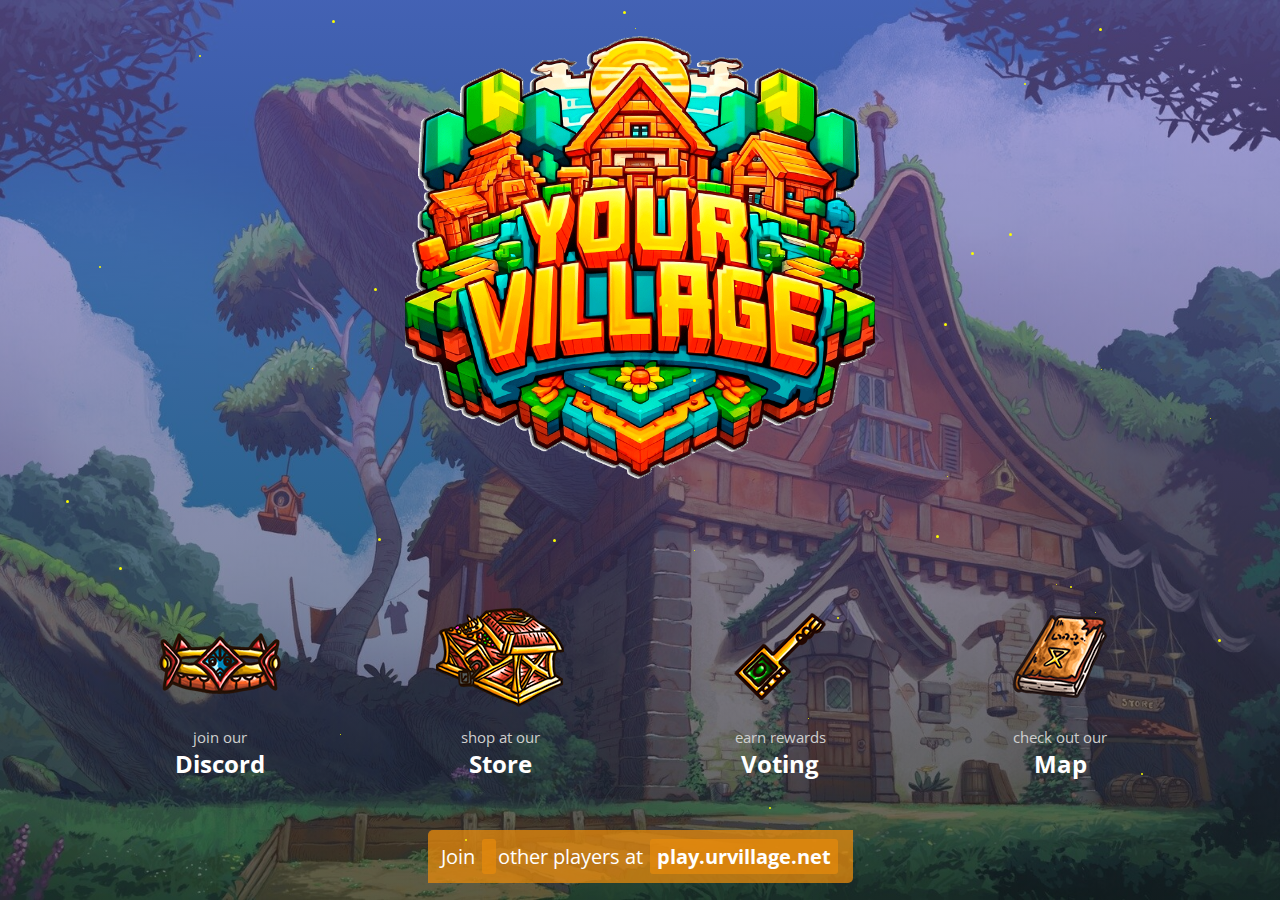
<file: index.html>
<!DOCTYPE html>
<html>
<head>
	<title>YourVillage - SMP Towns Minecraft Server</title>
	<meta name="description" content="YourVillage: The best Minecraft SMP server with Towns and a friendly community. Join our unique gaming experience and discover exciting challenges. Dive into a virtual world of adventures in YourVillage today!">
	<meta property="og:title" content="YourVillageSMP - Towns Minecraft Server">
	<meta property="og:site_name" content="YourVillageSMP">
	<meta property="og:description" content="YourVillage: The best Minecraft SMP server with Towns and a friendly community. Join our unique gaming experience and discover exciting challenges. Dive into a virtual world of adventures in YourVillage today!">
	<meta name="twitter:card" content="summary_large_image">

	<meta name="viewport" content="width=device-width, initial-scale=1.0">
	<meta charset="utf-8">
	<link rel="preconnect" href="https://fonts.googleapis.com">
	<link rel="preconnect" href="https://fonts.gstatic.com" crossorigin>
	<link href="https://fonts.googleapis.com/css2?family=Open+Sans:wght@400;700&display=swap" rel="stylesheet">
	<link rel="stylesheet" href="css/stylesheet.css">
</head>
<body>
	<div class="container">
		<div class="logo">
			<img src="img/logo.png" alt="YourVillage Logo">
		</div>

		<div class="items">
			<a href="https://discord.urvillage.net" target="_blank" class="item forums">
			<div>
				<img src="img/discord.png" alt="Discord Web Icon" class="img">
				<p class="subtitle">join our</p>
				<p class="title">Discord</p>
			</div>
			</a>

			<a href="https://store.urvillage.net" target="_blank" class="item store">
			<div>
				<img src="img/store.png" alt="Minecraft store icon" class="img">
				<p class="subtitle">shop at our</p>
				<p class="title">Store</p>
			</div>
			</a>

			<a href="vote.html" class="item vote">
			<div>
				<img src="img/vote.png" alt="Voting Web Icon" class="img">
				<p class="subtitle">earn rewards</p>
				<p class="title">Voting</p>
			</div>
			</a>
			
			<a href="https://map.urvillage.net" target="_blank" class="item map">
			<div>
				<img src="img/map.png" alt="Map Web Icon" class="img">
				<p class="subtitle">check out our</p>
				<p class="title">Map</p>
			</div>
			</a>

		</div>

		<div class="playercount">
			<p>Join <span class="sip" data-ip="play.urvillage.net" data-port="25565">
			</span> other players at <span class="ip">play.urvillage.net</span></p>
		</div>
	</div>

	<script src="https://ajax.googleapis.com/ajax/libs/jquery/3.6.0/jquery.min.js"></script>
	<script src="js/firefly.js" type="text/javascript"></script>
	<script src="js/main.js" type="text/javascript"></script>
</body>
</html>
</file>
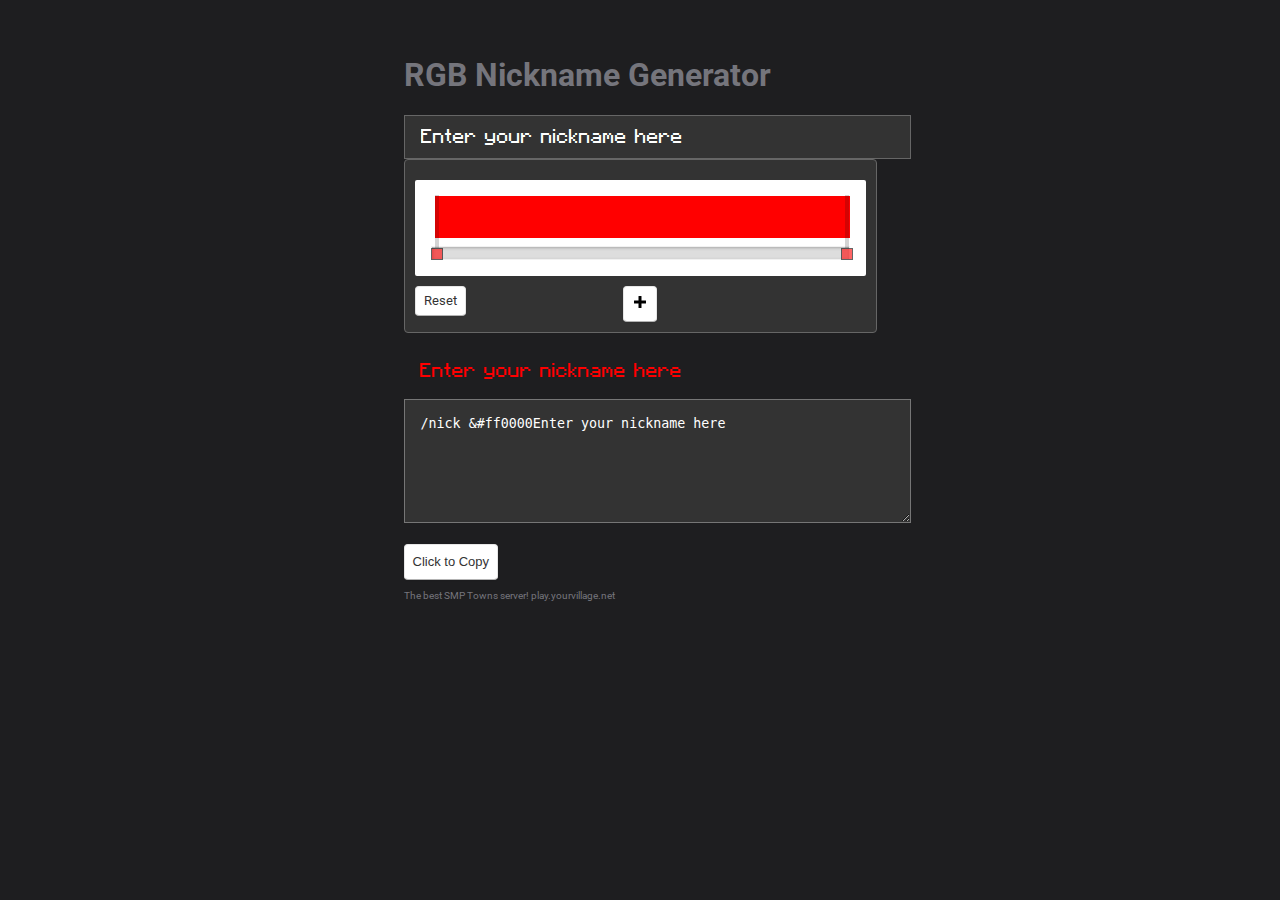
<file: nick.html>
<!DOCTYPE html>
<html>
<head>
    <title>RGB Gradient Minecraft Nick Generator</title>
	<meta name="description" content="Generate a unique and stunning gradient nickname to stand out on the most popular Minecraft servers.">
    <meta name="keywords" content="RGB Nickname Generator, Minecraft Gradient Generator, Gradient Nickname Generator, Minecraft Gradient Nickname, Minecraft Gradient Nickname Generator">
    <link type="text/css" rel="stylesheet" href="grad-x.css" />
    <link type="text/css" rel="stylesheet" href="colorpicker/css/colorpicker.css" />
    <link type="text/css" rel="stylesheet" href="index.css?v=1.1" />
    <script src="https://ajax.googleapis.com/ajax/libs/jquery/1.10.1/jquery.min.js"></script>
    <script src="colorpicker/js/colorpicker.min.js"></script>
    <script src="js/dom-drag.js"></script>
    <script src="js/grad-x.min.js?v=1.2"></script>
    <link href="https://fonts.googleapis.com/css2?family=Roboto:wght@400;700&display=swap" rel="stylesheet">
</head>
<body>
    <div class="container">
        <h1>RGB Nickname Generator</h1>
        <form>
            <input type="text" class="input-text" id="uid-input" value="Enter your nickname here" maxlength="16">
        </form>

        <canvas width="473" height="2" id="gradient-reference"></canvas>
        <div id="gradX"></div>
        <div id="preview"></div>

        <form>
            <textarea cols="80" rows="6" name="rgb-code" id="rgb-code"></textarea>
            <button id="copy-to-clipboard" class="gradx_btn">Click to Copy</button>
            <div id="copy-clip-notify">
                <div class="wrap">Done!</div>
            </div>
        </form>
        <div id="attribution">
            <p class="text-small">The best SMP Towns server! play.yourvillage.net</p>
        </div>
    </div>
    <script src="js/index.js"></script>
</body>
</html>
</file>
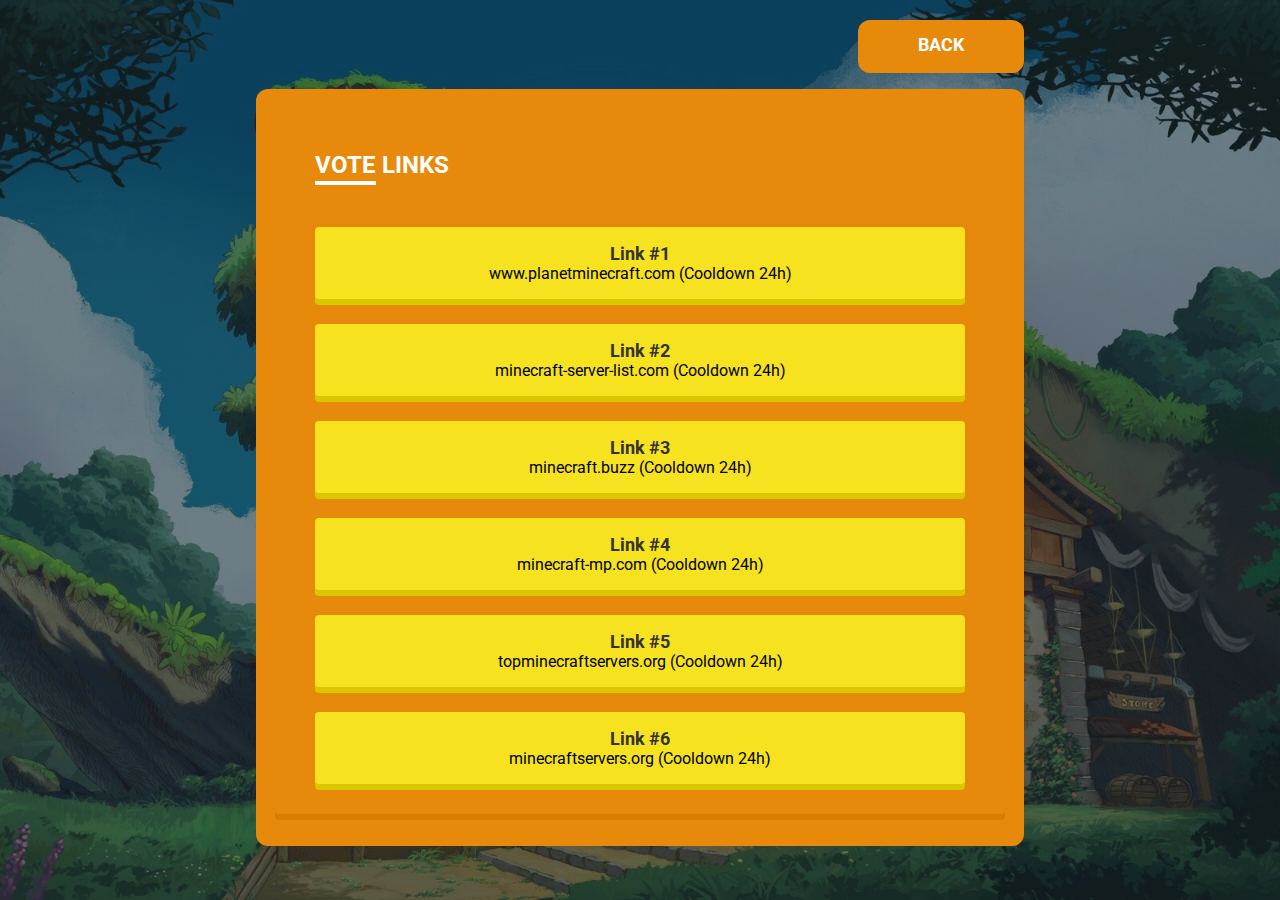
<file: vote.html>
<!DOCTYPE html>
<html lang="es">

<head>
  <meta charset="UTF-8">
  <meta name="viewport" content="width=device-width, initial-scale=1.0">
  <meta http-equiv="X-UA-Compatible" content="ie=edge">
  <title>YourVillage - Votes</title>
  <link rel="shortcut icon" href="favicon.ico" type="image/x-icon">
  <link rel="icon" href="favicon.ico" type="image/x-icon">
  <link rel="stylesheet" href="css/extra-pages.css">
  <link href="https://fonts.googleapis.com/css2?family=Roboto:wght@300;400;700&display=swap" rel="stylesheet">
  <style>
    #container 
    {
      width: 60%;
    }

    @media (max-width: 750px) {
      #container {
        width: 90%;
      }
    }
    
  </style>
</head>

<body>
  <div id="container" style="margin: 0 auto; margin-top: 20px; padding-bottom: 32px;">
    <div id="return">
      <a href="./">
        <div id="button"><span>BACK</span></div>
      </a>
    </div>

    <div id="content">
      <div id="content-container" class="vote-page">
        <div id="vote-links" class="content-section" style="width: 100%;">
          <h2><span class="border-bottom">VOTE</span> LINKS</h2>
          <div id="vote-links-container">
            <a href="https://www.planetminecraft.com/server/yourvillage-smp-unique-town-system-breathtaking-world-generation/vote/" target="_blank">
              <div class="vote-link mt-0">
                <h6>Link #1</h6>
                <span>www.planetminecraft.com (Cooldown 24h)</span>
              </div>
            </a>
            <a href="https://minecraft-server-list.com/server/505007/vote/" target="_blank">
              <div class="vote-link mt-0">
                <h6>Link #2</h6>
                <span>minecraft-server-list.com (Cooldown 24h)</span>
              </div>
            </a>
            <a href="https://minecraft.buzz/vote/10951" target="_blank">
              <div class="vote-link mt-0">
                <h6>Link #3</h6>
                <span>minecraft.buzz (Cooldown 24h)</span>
              </div>
            </a>
            <a href="https://minecraft-mp.com/server/332987/vote/" target="_blank">
              <div class="vote-link mt-0">
                <h6>Link #4</h6>
                <span>minecraft-mp.com (Cooldown 24h)</span>
              </div>
            </a>
          <a href="https://topminecraftservers.org/vote/37918" target="_blank">
              <div class="vote-link mt-0">
                <h6>Link #5</h6>
                <span>topminecraftservers.org (Cooldown 24h)</span>
              </div>
            </a>
          <a href="https://minecraftservers.org/vote/663160" target="_blank">
              <div class="vote-link mt-0">
                <h6>Link #6</h6>
                <span>minecraftservers.org (Cooldown 24h)</span>
              </div>
            </a>
          </div>
        </div>
      </div>
    </div>
  </div>
</body>

</html>
</file>
<file: css/stylesheet.css>
* {
	box-sizing: border-box;
}

body {
	/*Want to change background image?*/
	/*Upload a new one to the img folder.*/
	/*Make sure you name it 'minecraft.jpg'*/
	background: linear-gradient(rgba(123, 87, 194, 0.55),rgba(20, 26, 35, 0.55)),
				url("../img/minecraft.jpg") no-repeat center center fixed;
	background-size: cover;
	font-family: "Open Sans", Helvetica;
	margin: 0;
	position: relative;
}

html, body {
	width: 100vw;
	height: 100vh;
	overflow-x: hidden;
	display: -webkit-box;
	display: -ms-flexbox;
	display: flex;
	-webkit-box-pack: center;
	    -ms-flex-pack: center;
	        justify-content: center;
	-webkit-box-align: center;
	    -ms-flex-align: center;
	        align-items: center;
}

a {
	text-decoration: none;
}

p {
	margin: 0;
	padding: 3px;
}

.container {
	text-align: center;
}

.logo img {
	width: 225px; /* Change image size for mobile */
	-webkit-animation-name: logo;
	        animation-name: logo;
	-webkit-animation-duration: 5s;
	        animation-duration: 5s;
	-webkit-animation-iteration-count: infinite;
	        animation-iteration-count: infinite;
	-webkit-animation-timing-function: ease-in-out;
	        animation-timing-function: ease-in-out;
}


@-webkit-keyframes logo {
	0% {
		-webkit-transform: scale(1);
		        transform: scale(1);
	}
	50% {
		-webkit-transform: scale(1.07);
		        transform: scale(1.07);
	}
	100% {
		-webkit-transform: scale(1);
		        transform: scale(1);
	}
}

@keyframes logo {
	0% {
		-webkit-transform: scale(1);
		        transform: scale(1);
	}
	50% {
		-webkit-transform: scale(1.07);
		        transform: scale(1.07);
	}
	100% {
		-webkit-transform: scale(1);
		        transform: scale(1);
	}
}

.playercount {
	display: inline-block;
	margin: 20px 15px 0 15px;
	padding: 2px 0;
	background-color: rgba(231, 138, 12, 0.75);
	font-size: 1em;
	color: white;
	text-align: center;
	border-radius: 5px 0 5px 0;
	line-height: 27px;
}

.playercount > p > span {
	font-weight: bold;
	padding: 1px 4px;
	border-radius: 3px;
	background: rgba(231, 138, 12, 0.7);
	margin: 0 2px;
}

.extrapad {
	padding: 0;
}

.ip {
	cursor: pointer;
}

.items {
	display: -webkit-box;
	display: -ms-flexbox;
	display: flex;
	-ms-flex-pack: distribute;
	    justify-content: space-around;
	-ms-flex-preferred-size: 100px;
	    flex-basis: 100px;
	padding: 18px 0 10px 0;

}

.item img {
	-webkit-transition: all 0.2s ease;
	-o-transition: all 0.2s ease;
	transition: all 0.2s ease;
	margin-bottom: 7px;
}

.item img:hover {
	-webkit-transform:scale(1.1);
	    -ms-transform:scale(1.1);
	        transform:scale(1.1);
}

.img {
	width: 80%;
}

.title {
	font-weight: bold;
	font-size: 17px;
	color: white;
}

.subtitle {
	color: #cfcfcf;
	font-size: 12px;
}

.title,
.subtitle {
	margin: 0;
	padding: 0;
}


@media(min-width: 400px) {
	.logo img {
		width: 280px; /* Change image size for mid sized devices */
	}

	.playercount {
		margin-top: 30px;
		padding: 5px;
	}

	.playercount > p > span {
		padding: 2px 7px;
	}
}

@media(min-width: 1250px) {
	.title {
		font-size: 24px;
	}

	.subtitle {
		font-size: 15px;
	}

	.logo img {
		width: 470px; /* Change image size for desktop */
	}

	.logo {
		margin-bottom: 28px;
	}
	.img {
		width: 100%;
	}
	.items {
		padding: 30px 0 20px 0;
	}
	.playercount {
		font-size: 1.22em;
		padding: 10px;
	}

	.extrapad {
		padding: 0 42.5px;
	}

	.playercount > p > span {
		padding: 4px 7px;
	}
}

@media(min-width: 1000px) {
	.items {
		-webkit-box-pack: center;
		    -ms-flex-pack: center;
		        justify-content: center;
	}

	.item:not(:first-child) {
		margin-left: 90px;
	}
}
</file>
<file: grad-x.css>
.gradx_hide {
    display: none;

}

.gradx {
    position: relative;
    background: #FAFAFA;
    background: -moz-linear-gradient(top, #FAFAFA 0%, #DFDFDF 100%);
    background: -webkit-gradient(linear, left top, left bottom, color-stop(0%,#FAFAFA), color-stop(100%,#DFDFDF));
    background: -webkit-linear-gradient(top, #FAFAFA 0%,#DFDFDF 100%);
    background: -o-linear-gradient(top, #FAFAFA 0%,#DFDFDF 100%);
    background: -ms-linear-gradient(top, #FAFAFA 0%,#DFDFDF 100%);
    background: linear-gradient(top, #FAFAFA 0%,#DFDFDF 100%);
    filter: progid:DXImageTransform.Microsoft.gradient( startColorstr='#fafafa', endColorstr='#dfdfdf',GradientType=0 );
    border: 4px solid #dfdfdf;
    padding: 10px;
    font-weight: normal;
    width: 444px;
    font-size: 12px;
}

.gradx textarea,input,select {
    font-size: 12px;
}

.gradx_container {
    padding: 10px;
    background: white;
    padding-left: 16px;
    border: 5px solid #e5e5e5;
    border-radius: 2px;
    -webkit-border-radius: 2px;
    -moz-border-radius: 2px;
    -o-border-radius: 2px;
    margin-top: 10px;
    margin-bottom: 10px;

}

.gradx_panel {
    height: 42px;
    border: 1px solid #ccc;
}

.gradx_start_sliders {
    width: 412px;
    margin-top: 8px;
    margin-left: -0.4em;
    background: whitesmoke;
    height: 12px;
    box-shadow: 5px 9px 30px rgba(0, 0, 0, .5) inset;
    -webkit-box-shadow: 5px 9px 30px rgba(0, 0, 0, .5) inset;
    -moz-box-shadow: 5px 9px 30px rgba(0, 0, 0, .5) inset;
    -o-box-shadow: 5px 9px 30px rgba(0, 0, 0, .5) inset;

    border: 1px solid #f1f1f1;
}

.gradx_slider {
    position: absolute;
    left: 0px;

    width: 10px;
    height: 10px;
    background: red;
    border: 1px solid black;
    display: inline-block;
    opacity: 0.6;
}

.gradx_slider:hover {
    opacity: 1;
    cursor: move;
}

.gradx_slectboxes select {
    color: black;
    vertical-align: baseline;
}


.gradx_slider:after {
    content: "";
    position: absolute;
    bottom: 10px;
    left: 4px;
    border-style: solid;
    border-width: 70px 1px 0px 0px;
    border-color: transparent #000;
    display: block;
    width: 0;
    z-index: 1;
}

.gradx_code, gradx_code:focus {
    padding: 8px;
    color: #111;
    text-shadow: #eee 0 1px;
    background: #bba;
    margin-top: 5px;
    border-radius: 4px;
    font-size: 12px;
    display: none;
    overflow: auto;
    width: 100%;
    min-height: 200px;
    border: 1px solid #ccc;
    resize: vertical;
    font-family: 'Maven Pro', sans-serif;
    border: 0;
    box-shadow: none !important;
    -webkit-box-shadow: none !important;
    -moz-box-shadow: none !important;
    -o-box-shadow: none !important;
    line-height: 14px;

    /* the long awaited dream of 100% width comes true */
    /* All hail CSS3 */
    box-sizing: border-box;
    -webkit-box-sizing: border-box;
    -moz-box-sizing: border-box;
    -o-box-sizing: border-box;


}

#gradx_slider_info {
    display: none;
    border: 1px solid #ccc;
    padding: 2px;
    background: #f1f1f1;
}

#gradx_slider_controls {
    margin-left: 15px;
    padding-top:4px;
    padding-bottom: 4px;
}

.gradx_add_slider {
    border: 1px solid black;
    width: 50px;
    margin-bottom: 4px;
}


.gradx_slectboxes {
    display: inline;
}

.gradx_gradient_type {
    height: 25px;
    background: #efefef;
    border: 1px solid #ccc;
    padding-right: 2px;
    width: 115px;
    margin: 0;
}

.gradx_btn > .icon {
    position: relative;
    left: -3px;
    background-size: 12px 12px;
    top: 2px;
    display: inline-block;
    height: 12px;
    width: 12px;
    background-position: 0 0;
}

.gradx_btn > .icon-add {
    background-image: url("images/plus.png");
    left: -10px;
}

.gradx_btn > .icon-remove {
    background-image: url("images/remove.png");
}


.gradx_btn > .icon-file-css {
    background-image: url("images/file-css.png");
}

.gradx_btn > .icon-preset {
    background-image: url("images/preset.png");
}


/* Common stuff */
.picker-wrapper,
.slide-wrapper {
    position: relative;
    float: left;
}
.picker-indicator,
.slide-indicator {
    position: absolute;
    left: 0;
    top: 0;
    pointer-events: none;
}
.picker,
.slide {
    cursor: crosshair;
    float: left;
}

/* Default skin */

.cp-default {
    border-radius: 6px;
    float: left;
    margin-top: 13px;
    margin-left: -96px;
    position: absolute;
    z-index: 10000;
}

.cp-default .picker {
    width: 200px;
    height: 200px;
}
.cp-default .slide {
    width: 30px;
    height: 200px;
}
.cp-default .slide-wrapper {
    margin-left: 10px;
}
.cp-default .picker-indicator {
    width: 5px;
    height: 5px;
    border: 2px solid darkblue;
    -moz-border-radius: 4px;
    -o-border-radius: 4px;
    -webkit-border-radius: 4px;
    border-radius: 4px;
    opacity: .5;
    -ms-filter: "progid:DXImageTransform.Microsoft.Alpha(Opacity=50)";
    filter: progid:DXImageTransform.Microsoft.Alpha(Opacity=50);
    filter: alpha(opacity=50);
    background-color: white;
}
.cp-default .slide-indicator {
    width: 100%;
    height: 10px;
    left: -4px;
    opacity: .6;
    -ms-filter: "progid:DXImageTransform.Microsoft.Alpha(Opacity=60)";
    filter: progid:DXImageTransform.Microsoft.Alpha(Opacity=60);
    filter: alpha(opacity=60);
    border: 4px solid black;
    -moz-border-radius: 4px;
    -o-border-radius: 4px;
    -webkit-border-radius: 4px;
    border-radius: 4px;
    background-color: #333;
}

/* some bootstrap styles */

.gradx_btn {
    display: inline-block;
    padding: 4px 10px 4px;
    font-size: 13px;
    line-height: 18px;
    color: #333333;
    text-align: center;
    text-shadow: 0 1px 1px rgba(255, 255, 255, 0.75);
    vertical-align: middle;
    cursor: pointer;
    background-color: #f5f5f5;
    background-image: -ms-linear-gradient(top, #ffffff, #e6e6e6);
    background-image: -webkit-gradient(linear, 0 0, 0 100%, from(#ffffff), to(#e6e6e6));
    background-image: -webkit-linear-gradient(top, #ffffff, #e6e6e6);
    background-image: -o-linear-gradient(top, #ffffff, #e6e6e6);
    background-image: linear-gradient(top, #ffffff, #e6e6e6);
    background-image: -moz-linear-gradient(top, #ffffff, #e6e6e6);
    background-repeat: repeat-x;
    border: 1px solid #cccccc;
    border-color: rgba(0, 0, 0, 0.1) rgba(0, 0, 0, 0.1) rgba(0, 0, 0, 0.25);
    border-color: #e6e6e6 #e6e6e6 #bfbfbf;
    border-bottom-color: #b3b3b3;
    -webkit-border-radius: 4px;
    -moz-border-radius: 4px;
    border-radius: 4px;
    filter: progid:dximagetransform.microsoft.gradient(startColorstr='#ffffff', endColorstr='#e6e6e6', GradientType=0);
    filter: progid:dximagetransform.microsoft.gradient(enabled=false);
    -webkit-box-shadow: inset 0 1px 0 rgba(255, 255, 255, 0.2), 0 1px 2px rgba(0, 0, 0, 0.05);
    -moz-box-shadow: inset 0 1px 0 rgba(255, 255, 255, 0.2), 0 1px 2px rgba(0, 0, 0, 0.05);
    box-shadow: inset 0 1px 0 rgba(255, 255, 255, 0.2), 0 1px 2px rgba(0, 0, 0, 0.05);
}

.gradx_btn:hover,
.gradx_btn:active,
.gradx_btn.active,
.gradx_btn.disabled,
.gradx_btn[disabled] {
    background-color: #e6e6e6;
}

.gradx_btn:active,
.gradx_btn.active {
    background-color: #cccccc \9;
}

.gradx_btn:hover {
    color: #333333;
    text-decoration: none;
    background-color: #e6e6e6;
    /* Buttons in IE7 don't get borders, so darken on hover */

    background-position: 0 -15px;
    -webkit-transition: background-position 0.1s linear;
    -moz-transition: background-position 0.1s linear;
    -ms-transition: background-position 0.1s linear;
    -o-transition: background-position 0.1s linear;
    transition: background-position 0.1s linear;
}

.gradx_btn:focus {
    outline: thin dotted #333;
    outline: 5px auto -webkit-focus-ring-color;
    outline-offset: -2px;
}

.gradx_btn.active,
.gradx_btn:active {
    background-color: #e6e6e6;
    background-color: #d9d9d9 \9;
    background-image: none;
    outline: 0;
    -webkit-box-shadow: inset 0 2px 4px rgba(0, 0, 0, 0.15), 0 1px 2px rgba(0, 0, 0, 0.05);
    -moz-box-shadow: inset 0 2px 4px rgba(0, 0, 0, 0.15), 0 1px 2px rgba(0, 0, 0, 0.05);
    box-shadow: inset 0 2px 4px rgba(0, 0, 0, 0.15), 0 1px 2px rgba(0, 0, 0, 0.05);
}

.gradx_btn.disabled,
.gradx_btn[disabled] {
    cursor: default;
    background-color: #e6e6e6;
    background-image: none;
    opacity: 0.65;
    filter: alpha(opacity=65);
    -webkit-box-shadow: none;
    -moz-box-shadow: none;
    box-shadow: none;
}
</file>
<file: colorpicker/css/colorpicker.css>
/***
Spectrum Colorpicker v1.1.0
https://github.com/bgrins/spectrum
Author: Brian Grinstead
License: MIT
***/

.sp-container {
    position:absolute;
    top:0;
    left:0;
    display:inline-block;
    *display: inline;
    *zoom: 1;
    z-index: 2147483647;
    overflow: hidden;
}
.sp-container.sp-flat {
    position: relative;
}

/* http://ansciath.tumblr.com/post/7347495869/css-aspect-ratio */
.sp-top {
  position:relative;
  width: 100%;
  display:inline-block;
}
.sp-top-inner {
   position:absolute;
   top:0;
   left:0;
   bottom:0;
   right:0;
}
.sp-color {
    position: absolute;
    top:0;
    left:0;
    bottom:0;
    right:20%;
}
.sp-hue {
    position: absolute;
    top:0;
    right:0;
    bottom:0;
    left:84%;
    height: 100%;
}
.sp-fill {
    padding-top: 80%;
}
.sp-sat, .sp-val {
    position: absolute;
    top:0;
    left:0;
    right:0;
    bottom:0;
}

.sp-alpha-enabled .sp-top
{
    margin-bottom: 18px;
}
.sp-alpha-enabled .sp-alpha
{
    display: block;
}

.sp-alpha-handle
{
    position:absolute;
    top:-4px;
    bottom: -4px;
    width: 6px;
    left: 50%;
    cursor: pointer;
    border: 1px solid black;
    background: white;
    opacity: .8;
}

.sp-alpha
{
    display: none;
    position: absolute;
    bottom: -14px;
    right: 0;
    left: 0;
    height: 8px;
}
.sp-alpha-inner{
    border: solid 1px #333;
}

/* Don't allow text selection */
.sp-container, .sp-replacer, .sp-preview, .sp-dragger, .sp-slider, .sp-alpha, .sp-alpha-handle, .sp-container.sp-dragging .sp-input, .sp-container button  {
    -webkit-user-select:none;
    -moz-user-select: -moz-none;
    -o-user-select:none;
    user-select: none;
}

.sp-container.sp-input-disabled .sp-input-container {
    display: none;
}
.sp-container.sp-buttons-disabled .sp-button-container {
    display: none;
}
.sp-palette-only .sp-picker-container {
    display: none;
}
.sp-palette-disabled .sp-palette-container {
    display: none;
}

.sp-initial-disabled .sp-initial {
    display: none;
}


/* Gradients for hue, saturation and value instead of images.  Not pretty... but it works */
.sp-sat {
    background-image: -webkit-gradient(linear,  0 0, 100% 0, from(#FFF), to(rgba(204, 154, 129, 0)));
    background-image: -webkit-linear-gradient(left, #FFF, rgba(204, 154, 129, 0));
    background-image: -moz-linear-gradient(left, #fff, rgba(204, 154, 129, 0));
    background-image: -o-linear-gradient(left, #fff, rgba(204, 154, 129, 0));
    background-image: -ms-linear-gradient(left, #fff, rgba(204, 154, 129, 0));
    background-image: linear-gradient(to right, #fff, rgba(204, 154, 129, 0));
    -ms-filter: "progid:DXImageTransform.Microsoft.gradient(GradientType = 1, startColorstr=#FFFFFFFF, endColorstr=#00CC9A81)";
    filter : progid:DXImageTransform.Microsoft.gradient(GradientType = 1, startColorstr='#FFFFFFFF', endColorstr='#00CC9A81');
}
.sp-val {
    background-image: -webkit-gradient(linear, 0 100%, 0 0, from(#000000), to(rgba(204, 154, 129, 0)));
    background-image: -webkit-linear-gradient(bottom, #000000, rgba(204, 154, 129, 0));
    background-image: -moz-linear-gradient(bottom, #000, rgba(204, 154, 129, 0));
    background-image: -o-linear-gradient(bottom, #000, rgba(204, 154, 129, 0));
    background-image: -ms-linear-gradient(bottom, #000, rgba(204, 154, 129, 0));
    background-image: linear-gradient(to top, #000, rgba(204, 154, 129, 0));
    -ms-filter: "progid:DXImageTransform.Microsoft.gradient(startColorstr=#00CC9A81, endColorstr=#FF000000)";
    filter : progid:DXImageTransform.Microsoft.gradient(startColorstr='#00CC9A81', endColorstr='#FF000000');
}

.sp-hue {
    background: -moz-linear-gradient(top, #ff0000 0%, #ffff00 17%, #00ff00 33%, #00ffff 50%, #0000ff 67%, #ff00ff 83%, #ff0000 100%);
    background: -ms-linear-gradient(top, #ff0000 0%, #ffff00 17%, #00ff00 33%, #00ffff 50%, #0000ff 67%, #ff00ff 83%, #ff0000 100%);
    background: -o-linear-gradient(top, #ff0000 0%, #ffff00 17%, #00ff00 33%, #00ffff 50%, #0000ff 67%, #ff00ff 83%, #ff0000 100%);
    background: -webkit-gradient(linear, left top, left bottom, from(#ff0000), color-stop(0.17, #ffff00), color-stop(0.33, #00ff00), color-stop(0.5, #00ffff), color-stop(0.67, #0000ff), color-stop(0.83, #ff00ff), to(#ff0000));
    background: -webkit-linear-gradient(top, #ff0000 0%, #ffff00 17%, #00ff00 33%, #00ffff 50%, #0000ff 67%, #ff00ff 83%, #ff0000 100%);
}

/* IE filters do not support multiple color stops.
   Generate 6 divs, line them up, and do two color gradients for each.
   Yes, really.
 */

.sp-1 {
    height:17%;
    filter: progid:DXImageTransform.Microsoft.gradient(startColorstr='#ff0000', endColorstr='#ffff00');
}
.sp-2 {
    height:16%;
    filter: progid:DXImageTransform.Microsoft.gradient(startColorstr='#ffff00', endColorstr='#00ff00');
}
.sp-3 {
    height:17%;
    filter: progid:DXImageTransform.Microsoft.gradient(startColorstr='#00ff00', endColorstr='#00ffff');
}
.sp-4 {
    height:17%;
    filter: progid:DXImageTransform.Microsoft.gradient(startColorstr='#00ffff', endColorstr='#0000ff');
}
.sp-5 {
    height:16%;
    filter: progid:DXImageTransform.Microsoft.gradient(startColorstr='#0000ff', endColorstr='#ff00ff');
}
.sp-6 {
    height:17%;
    filter: progid:DXImageTransform.Microsoft.gradient(startColorstr='#ff00ff', endColorstr='#ff0000');
}

.sp-hidden {
    display: none !important;
}

/* Clearfix hack */
.sp-cf:before, .sp-cf:after { content: ""; display: table; }
.sp-cf:after { clear: both; }
.sp-cf { *zoom: 1; }

/* Mobile devices, make hue slider bigger so it is easier to slide */
@media (max-device-width: 480px) {
    .sp-color { right: 40%; }
    .sp-hue { left: 63%; }
    .sp-fill { padding-top: 60%; }
}

.sp-dragger {
   border-radius: 5px;
   height: 5px;
   width: 5px;
   border: 1px solid #fff;
   background: #000;
   cursor: pointer;
   position:absolute;
   top:0;
   left: 0;
}
.sp-slider {
    position: absolute;
    top:0;
    cursor:pointer;
    height: 3px;
    left: -1px;
    right: -1px;
    border: 1px solid #000;
    background: white;
    opacity: .8;
}

/* Basic display options (colors, fonts, global widths) */
.sp-container {
    border-radius: 0;
    background-color: #ECECEC;
    border: solid 1px #f0c49B;
    padding: 0;
}
.sp-container, .sp-container button, .sp-container input, .sp-color, .sp-hue
{
    font: normal 12px "Lucida Grande", "Lucida Sans Unicode", "Lucida Sans", Geneva, Verdana, sans-serif;
    -webkit-box-sizing: border-box;
    -moz-box-sizing: border-box;
    -ms-box-sizing: border-box;
    box-sizing: border-box;
}
.sp-top
{
    margin-bottom: 3px;
}
.sp-color, .sp-hue
{
    border: solid 1px #666;
}

/* Input */
.sp-input-container {
    float:right;
    width: 100px;
    margin-bottom: 4px;
}
.sp-initial-disabled  .sp-input-container {
    width: 100%;
}
.sp-input {
   font-size: 12px !important;
   border: 1px inset;
   padding: 4px 5px;
   margin: 0;
   width: 100%;
   background:white;
   border-radius: 3px;
   color: #222;
}
.sp-input:focus  {
    border: 1px solid rgba(82,168,236,0.8);
}
.sp-input.sp-validation-error
{
    border: 1px solid red;
    background: #fdd;
}
.sp-picker-container , .sp-palette-container
{
    float:left;
    position: relative;
    padding: 10px;
    padding-bottom: 300px;
    margin-bottom: -290px;
}
.sp-picker-container
{
    width: 172px;
    border-left: solid 1px #fff;
}

/* Palettes */
.sp-palette-container
{
    border-right: solid 1px #ccc;
}

.sp-palette .sp-thumb-el {
    display: block;
    position:relative;
    float:left;
    width: 24px;
    height: 15px;
    margin: 3px;
    cursor: pointer;
    border:solid 2px transparent;
}
.sp-palette .sp-thumb-el:hover, .sp-palette .sp-thumb-el.sp-thumb-active {
    border-color: orange;
}
.sp-thumb-el
{
    position:relative;
}

/* Initial */
.sp-initial
{
    float: left;
    border: solid 1px #333;
}
.sp-initial span {
    width: 30px;
    height: 25px;
    border:none;
    display:block;
    float:left;
    margin:0;
}

/* Buttons */
.sp-button-container {
    float: right;
}

/* Replacer (the little preview div that shows up instead of the <input>) */
.sp-replacer {
    margin:0;
    overflow:hidden;
    cursor:pointer;
    padding: 4px;
    display:inline-block;
    *zoom: 1;
    *display: inline;
    border: solid 1px #91765d;
    background: #eee;
    color: #333;
    vertical-align: middle;
}
.sp-replacer:hover, .sp-replacer.sp-active {
    border-color: #F0C49B;
    color: #111;
}
.sp-replacer.sp-disabled {
    cursor:default;
    border-color: silver;
    color: silver;
}
.sp-dd {
    padding: 2px 0;
    height: 16px;
    line-height: 16px;
    float:left;
    font-size:10px;
}
.sp-preview
{
    position:relative;
    width:25px;
    height: 20px;
    border: solid 1px #222;
    margin-right: 5px;
    float:left;
    z-index: 0;
}

.sp-palette
{
    *width: 220px;
    max-width: 220px;
}
.sp-palette .sp-thumb-el
{
    width:16px;
    height: 16px;
    margin:2px 1px;
    border: solid 1px #d0d0d0;
}

.sp-container
{
    padding-bottom:0;
}


/* Buttons: http://hellohappy.org/css3-buttons/ */
.sp-container button {
  background-color: #eeeeee;
  background-image: -webkit-linear-gradient(top, #eeeeee, #cccccc);
  background-image: -moz-linear-gradient(top, #eeeeee, #cccccc);
  background-image: -ms-linear-gradient(top, #eeeeee, #cccccc);
  background-image: -o-linear-gradient(top, #eeeeee, #cccccc);
  background-image: -ms-linear-gradient(top, #eeeeee, #cccccc);
  background-image: linear-gradient(to bottom, #eeeeee, #cccccc);
  border: 1px solid #ccc;
  border-bottom: 1px solid #bbb;
  border-radius: 3px;
  color: #333;
  font-size: 14px;
  line-height: 1;
  padding: 5px 4px;
  text-align: center;
  text-shadow: 0 1px 0 #eee;
  vertical-align: middle;
}
.sp-container button:hover {
    background-color: #dddddd;
    background-image: -webkit-linear-gradient(top, #dddddd, #bbbbbb);
    background-image: -moz-linear-gradient(top, #dddddd, #bbbbbb);
    background-image: -ms-linear-gradient(top, #dddddd, #bbbbbb);
    background-image: -o-linear-gradient(top, #dddddd, #bbbbbb);
    background-image: -ms-linear-gradient(top, #dddddd, #bbbbbb);
    background-image: linear-gradient(to bottom, #dddddd, #bbbbbb);
    border: 1px solid #bbb;
    border-bottom: 1px solid #999;
    cursor: pointer;
    text-shadow: 0 1px 0 #ddd;
}
.sp-container button:active {
    border: 1px solid #aaa;
    border-bottom: 1px solid #888;
    -webkit-box-shadow: inset 0 0 5px 2px #aaaaaa, 0 1px 0 0 #eeeeee;
    -moz-box-shadow: inset 0 0 5px 2px #aaaaaa, 0 1px 0 0 #eeeeee;
    -ms-box-shadow: inset 0 0 5px 2px #aaaaaa, 0 1px 0 0 #eeeeee;
    -o-box-shadow: inset 0 0 5px 2px #aaaaaa, 0 1px 0 0 #eeeeee;
    box-shadow: inset 0 0 5px 2px #aaaaaa, 0 1px 0 0 #eeeeee;
}
.sp-cancel
{
    font-size: 11px;
    color: #d93f3f !important;
    margin:0;
    padding:2px;
    margin-right: 5px;
    vertical-align: middle;
    text-decoration:none;

}
.sp-cancel:hover
{
    color: #d93f3f !important;
    text-decoration: underline;
}


.sp-palette span:hover, .sp-palette span.sp-thumb-active
{
    border-color: #000;
}

.sp-preview, .sp-alpha, .sp-thumb-el
{
    position:relative;
    background-image: url([data-uri]);
}
.sp-preview-inner, .sp-alpha-inner, .sp-thumb-inner
{
    display:block;
    position:absolute;
    top:0;left:0;bottom:0;right:0;
}

.sp-palette .sp-thumb-inner
{
    background-position: 50% 50%;
    background-repeat: no-repeat;
}

.sp-palette .sp-thumb-light.sp-thumb-active .sp-thumb-inner
{
    background-image: url([data-uri]);
}

.sp-palette .sp-thumb-dark.sp-thumb-active .sp-thumb-inner
{
    background-image: url([data-uri]);
}
</file>
<file: index.css>
@font-face {
    font-family: "MinecraftFont";
    src: url("fonts/Minecraft-Regular.ttf.eot");
    src: url("fonts/Minecraft-Regular.ttf.woff") format("woff"),
    url("https://simplexmc.com/nick-colors/fonts/Minecraft-Regular.ttf.") format("svg");
}
body {
    padding: 16px;
    font-family: 'Roboto', sans-serif;
    background: #1e1e20;
    color: #75757c;
}
.text-small {
    font-size: 10px;
}
.container {
    width: 473px;
    margin: 32px auto;
}
#gradX {
    height: 200px;
}
#gradx_show_code {
    display: none;
}
.gradx_container {
    padding: 16px;
    border: none;
}
.gradx {
    background: #333;
    border: 1px solid #666;
    border-radius: 4px;
    width: auto;
}
.gradx_slectboxes {
    display: none;
}
.gradx_panel {
    width: auto;
    border: none;
    margin-left: 4px;
}
.gradx_start_sliders {
    width: auto;
    margin-left: 0;
    background: #ddd;
    box-shadow: 1px 1px 3px rgba(50, 50, 50, .3) inset;
}
.gradx_slider:after {
    z-index: 1;
    left: 3px;
    width: 4px;
    height: 54px;
    border: none;
    background: rgb(20,20,20,.3);
}
.gradx_btn {
    background: #fff;
    padding: 8px;
}
.gradx_btn:hover {
    background: #ddd;
}
.gradx_btn > .icon-add {
    left: 0;
    top: 0;
}
#gradx_slider_controls {
    margin-left: 10px;
    padding-top: 10px;
}
#gradx_add_slider {
    display: block;
    margin: 0 auto;
}
#gradx_reset {
    float: left;
    padding-top: 5px;
    padding-bottom: 5px;
}
.gradx_add_slider {
    width: 16px;
}
.sp-container {
    border: none;
}
.input-text {
    font-family: MinecraftFont;
    font-size: 20px;

    width: 100%;
    min-height: 42px;
    padding: 0 16px;

    color: #fff;
    background: #333;
    border: 1px solid #666;
}
#gradient-reference {
    position: absolute;
    top: 0;
    left: 50%;
    transform: translateX(-50%);
    visibility: hidden;
}
#preview {
    font-family: MinecraftFont;
    font-size: 20px;

    padding: 0 16px;
}
#rgb-code {
    width: 473px;
    padding: 16px;
    margin-top: 16px;
    color: #fff;
    background: #333;
}
#copy-to-clipboard {
    margin-top: 16px;
}
#copy-clip-notify {
    display: inline-block;
    padding: 14px;
    margin-top: 16px;
    vertical-align: middle;
    height: 9px;
    line-height: 12px;
}
#copy-clip-notify .wrap {
    display: none;
}
.sp-palette {
    max-width: 174px;
}
.sp-palette-container {
    float: none;
}
.sp-palette-button-container {
    display: none;
}
</file>
<file: css/extra-pages.css>
* {
	box-sizing: border-box;
	padding: 0;
	margin: 0;
	font-family: "Roboto", sans-serif!important;
}

body {
	/*Want to change background image?*/
	/*Upload a new one to the img folder.*/
	/*Make sure you name it 'minecraft.jpg'*/
	background: linear-gradient(rgba(20, 26, 35,0.55),rgba(20, 26, 35, 0.55)),
				url("../img/minecraft.jpg") no-repeat center center fixed;
	background-size: cover;
	font-family: "Open Sans", Helvetica;
	margin: 0;
	position: relative;
}

#return {
	display: flex;
	justify-content: flex-end;
}

#button {
	background-color: #E78A0C;
	-webkit-box-shadow: 0px 4px 0px 0px #E78A0C;
	-moz-box-shadow: 0px 4px 0px 0px #E78A0C;
	box-shadow: 0px 4px 0px 0px #E78A0C;
	color: #ffffff;
	border: none;
	text-transform: uppercase;
	padding: 14px 60px 14px 60px;
	font-weight: 700;
	border-radius: 12px;
	font-size: 18px;
	display: flex;
	align-items: center;
}

#return img {
	height: 18px;
	padding-left: 8px;
}

a {
	text-decoration: none;
}

#container {
	width: 85%;
	margin: 0 auto;
	text-align: right;
	margin-bottom: 20px;
	margin-top: 20px;
	opacity: 1;
	position: relative;
}

#content {
	height: 100%;
	width: 100%;
	background-color: #E78A0C;
	border-radius: 12px;
	padding-bottom: 32px;
	padding-top: 32px;
	margin-top: 20px;
}

.staff-rank {
	width: 100%;
	background-color: #E78A0C;
	-webkit-box-shadow: 0px 6px 0px 0px #F6E21E;
	-moz-box-shadow: 0px 6px 0px 0px #F6E21E;
	box-shadow: 0px 6px 0px 0px #F6E21E;
	color: #fff;
	margin: 0 auto;
	margin-top: 23px;
	text-transform: uppercase;
	padding-top: 20px;
	padding-bottom: 20px;
	padding-left: 20px;
	font-weight: 700;
	font-size: 18px;
	border-radius: 3px;
}

.staff-rank:first-child {
	margin-top: 0px;
}

#content-container {
	width: 95%;
	margin: 0 auto;
	text-align: left;
}

.staff-member {
	width: 170px;
	margin-top: 23px;
	background-color: #00cbff;
	text-align: center;
	height: 180px;
	padding-top: 18px;
	border-radius: 3px;
	display: inline-block;
	margin-left: 18px;
	-webkit-box-shadow: 0px 6px 0px 0px #00b3e0;
	-moz-box-shadow: 0px 6px 0px 0px #00b3e0;
	box-shadow: 0px 6px 0px 0px #00b3e0;
}

.ml-0 {
	margin-left: 0px
}

.name {
	color: #fff600;
	font-weight: 400;
	margin-top: 8px;
}

.rank {
	color: #fff;
	font-weight: 300;
	text-transform: uppercase;
	margin-top: 8px;
}

.staff-member img {
	height: 72px;
	width: 72px;
	margin-top: 6px;
	border-radius: 5px;
}

@media (max-width:453px) {
	.staff-member {
		margin-left: 0px!important;
	}
}

.vote-page h2 {
	color: #ffffff;
	text-transform: uppercase;
}

#top-voters {
	width: 73%;
}

#vote-links {
	width: 25%;
}

.border-bottom {
	border-bottom: 4px solid #ffffff;
	padding-bottom: 2px;
}

.content-section {
	background-color: #E78A0C;
	border-radius: 4px;
	-webkit-box-shadow: 0px 6px 0px 0px #D97D00;
	-moz-box-shadow: 0px 6px 0px 0px #D97D00;
	box-shadow: 0px 6px 0px 0px #D97D00;
	padding: 30px 40px 30px 40px;
}

#vote-links-container {
	margin-top: 3rem;
}

#top-voters-container {
	margin-top: 1rem;
	display: flex;
	justify-content: space-between;
	flex-wrap: wrap;
}

.mt-0 {
	margin-top: 0px;
}

.vote-link {
	background-color: #F6E21E;
	color: #ffffff;
	text-align: center;
	padding: 1rem;
	width: 100%;
	border-radius: 4px;
	margin-top: 25px;
	-webkit-box-shadow: 0px 6px 0px 0px #DBC700;
	-moz-box-shadow: 0px 6px 0px 0px #DBC700;
	box-shadow: 0px 6px 0px 0px #DBC700;
}

.voter {
	width: 30%;
	min-width: 150px;
	margin-top: 2rem;
}

.ml-3 {
	margin-left: 2e-10%;
}

.vote-link h6 {
	font-size: 18px;
	font-weight: bold;
	color: #333;
}

.vote-link span {
	font-size: 16px;
	color: #000;
}

@media (max-width:1300px) {
	#top-voters {
		width: 65%;
	}
	#vote-links {
		width: 32%;
	}
}

@media (max-width:1106px) {
	.content-section {
		padding: 10px 20px 10px 20px;
	}
}

@media (min-width:996px) {
	.vote-page {
		display: flex;
		justify-content: space-between;
	}
}

@media (max-width:995px) {
	#vote-links {
		width: 100%;
		padding-bottom: 40px;
	}
	#top-voters-container {
		justify-content: space-around;
	}
	#top-voters {
		width: 100%;
		margin-top: 2rem;
		padding-bottom: 40px;
	}
	.content-section h2 {
		font-size: 20px;
	}
}
</file>
